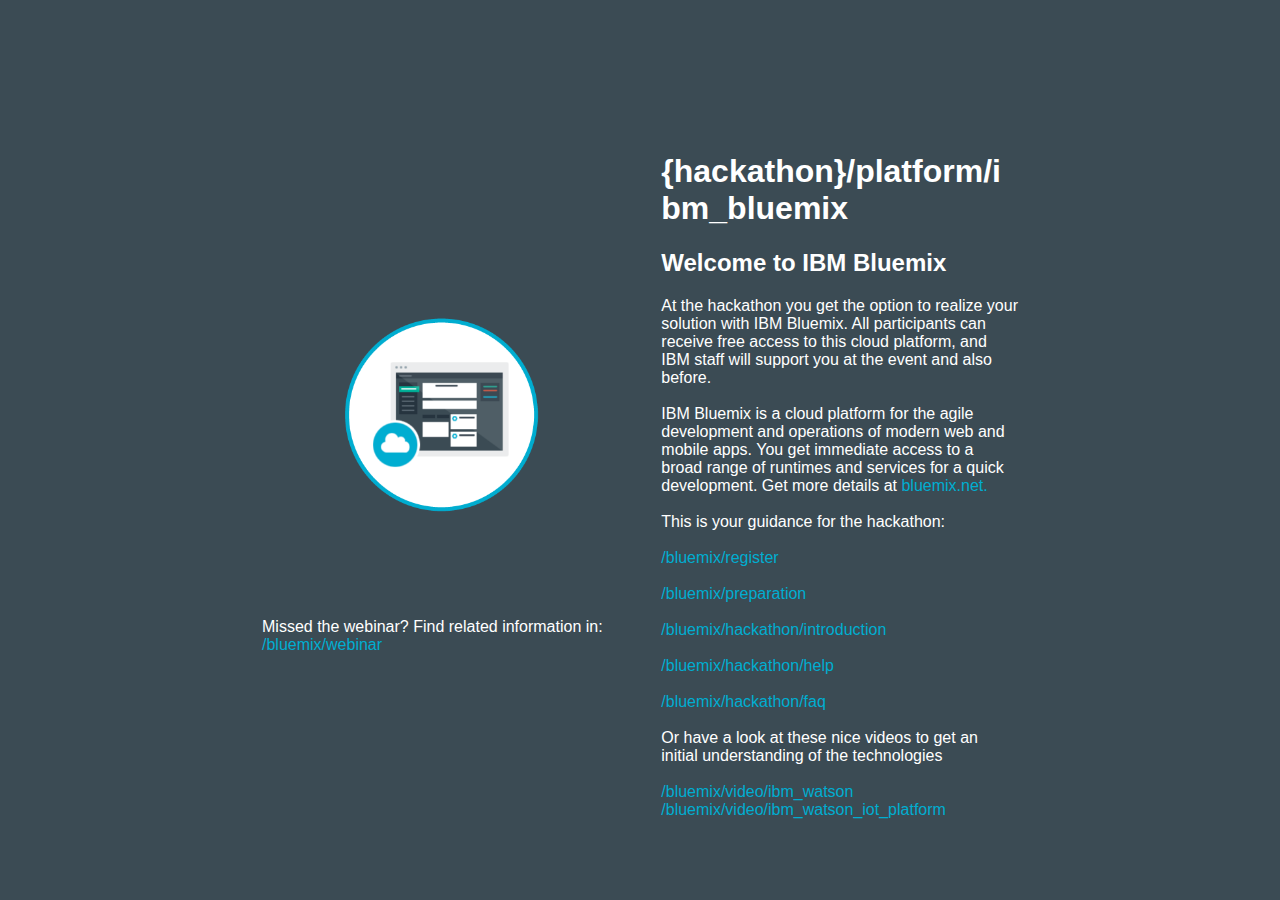
<file: public/index.html>
<!DOCTYPE html>
<html><head>
<meta http-equiv="content-type" content="text/html; charset=UTF-8">
    <title>Hackathon with IBM Bluemix</title>
    <meta charset="utf-8">
    <meta http-equiv="X-UA-Compatible" content="IE=edge">
    <meta name="viewport" content="width=device-width, initial-scale=1">
    <link rel="stylesheet" href="stylesheets/style.css">
    <link type="text/css" rel="stylesheet" href="clock_assets/flipclock.css" />
    <link type="text/css" rel="stylesheet" href="clock_assets/fc.css" />
    <style> table, td, th { border: 0px; } </style>
  </head>

  <body>
    <script type="text/javascript" src="https://ajax.googleapis.com/ajax/libs/jquery/1.11.2/jquery.min.js"></script>
    <script type="text/javascript" src="clock_assets/flipclock.js"></script>
    <script type="text/javascript" src="clock_assets/fc.js"></script>
         
    <table>
      <tbody><tr>
        <td style="width:45%;">
            <img class = "newappIcon" src="images/newapp-icon.png">
            <br> <br><br><br>
            Missed the webinar? Find related information in: 
<!--            A webinar to introduce IBM Bluemix starts in: 
            <div class="clock-builder-output"></div>
            For details go to: 
-->
            <a href="webinar.html" target="_blank"> /bluemix/webinar </a><br><br>
        </td>
        <td>
            <h1 id="message">{hackathon}/platform/ibm_bluemix</h1>
            <h2>Welcome to IBM Bluemix</h2>
            At the hackathon you get the option to realize your solution 
            with IBM Bluemix. All participants can receive free access to this cloud platform, 
            and IBM staff will support you at the event and also before. <br> <br>
            IBM Bluemix is a cloud platform for the agile development and operations
            of modern web and mobile apps. You get immediate access to a broad 
            range of runtimes and services for a quick development. 
            Get more details at <a href="http://bluemix.net/"> bluemix.net.</a> <br><br>

            This is your guidance for the hackathon: <br><br>
            
            <a href="register.html" target="_blank"> /bluemix/register </a><br><br>
            <a href="preparation.html" target="_blank"> /bluemix/preparation </a> <br><br>
            <a href="https://github.com/IBM-Bluemix/hackathon-prep-material/blob/master/README.md" target="_blank"> /bluemix/hackathon/introduction</a><br><br>
<!--            <a href="gadgets.html" target="_blank">/bluemix/hackathon/gadgets<br><br></a> -->
            <a href="help.html" target="_blank">/bluemix/hackathon/help<br><br></a>
            <a href="faq.html" target="_blank">/bluemix/hackathon/faq<br><br></a>
            
            Or have a look at these nice videos to get an initial understanding of the technologies<br><br>
            
            <a href="https://www.youtube.com/watch?v=_Xcmh1LQB9I" target="_blank">/bluemix/video/ibm_watson<br></a>
            <a href="https://www.youtube.com/watch?v=o0kc1Xe6ltQ" target="_blank">/bluemix/video/ibm_watson_iot_platform<br>
          
        </a></td>
      </tr>
    </tbody></table>
  


</body></html>
</file>
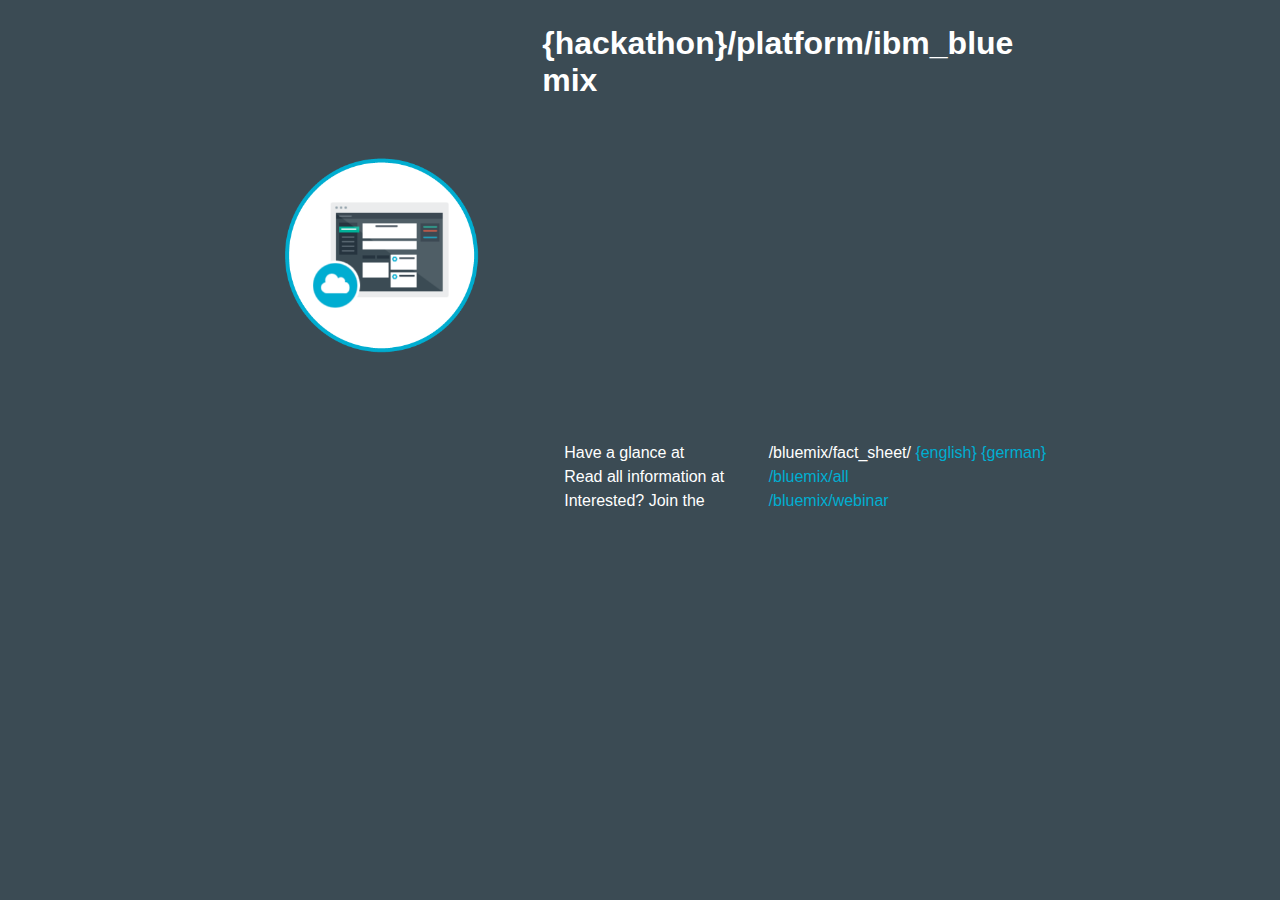
<file: public/bluemix.html>
<!DOCTYPE html>
<html>

  <head>
    <title>Hackathon with IBM Bluemix</title>
    <meta charset="utf-8">
    <meta http-equiv="X-UA-Compatible" content="IE=edge">
    <meta name="viewport" content="width=device-width, initial-scale=1">
	<style type="text/css">
	/* style.css
	 * This file provides css styles.
	 */
	
	body,html {
		background-color: #3b4b54; width : 80%;
		height: 100%;
		margin: 0 auto;
		font-family: "HelveticaNeue-Light", "Helvetica Neue Light", "Helvetica Neue", Helvetica, Arial, "Lucida Grande", sans-serif;
		color: #ffffff;
	}
	
	a {
		text-decoration: none;
		color: #00aed1;
	}
	
	a:hover {
		text-decoration: underline;
	}
	
	.newappIcon {
		padding-top: 10%;
		display: block;
		margin: 0 auto;
		padding-bottom: 2em;
		max-width:200px;
	}
	
	h1 {
		font-weight: bold;
		font-size: 2em;
	}
	
	.leftHalf {
		float: left;
		background-color: #26343f;
		width: 45%;
		height: 100%;
	}
	
	.rightHalf {
		float: right;
		width: 55%;
		background-color: #313f4a;
		height: 100%;
		overflow:auto;
	}
	
	.blue {
		color: #00aed1;
	}
	
	
	table {
		table-layout: fixed;
		width: 800px;
		margin: 0 auto;
		word-wrap: break-word;
		border: 0px solid black;
	}
	
	th {
		border-bottom: 0px solid #000;
	}
	
	th, td {
		text-align: left;
		padding: 2px 20px;
		border: 0px solid black;
	}
	
	.env-var {
		text-align: right;
		border-right: 1px solid #000;
		width: 30%;
	}
	
	pre {
		padding: 0;
		margin: 0;
	}

	</style>
  </head>

  <body>
    <table>
      <tr>
        <td style= "width:30%;">
            <img class = "newappIcon" src="images/newapp-icon.png">
        </td>
        <td>
          <h1 id="message">{hackathon}/platform/ibm_bluemix</h1>
            <iframe width="560" height="315" src="https://www.youtube.com/embed/gq5MvY1nNOM" frameborder="0" allowfullscreen></iframe>
            <table style="width: 530px;">
                <tr>
                    <td style="width:31%;">
                        Have a glance at
                    </td>
                    <td>
                        /bluemix/fact_sheet/ <a href="http://hackathon-intro-hacknext.mybluemix.net/Bluemix%20Fact%20Sheet%20for%20Hackathon_EN.pdf" target="_blank"> {english}</a> 
                        <a href="http://hackathon-intro-hacknext.mybluemix.net/Bluemix%20Fact%20Sheet%20fuer%20Hackathon_DE.pdf" target="_blank"> {german}</a>
                    </td>
                </tr>
                <tr>
                    <td>
                        Read all information at 
                    </td>
                    <td>
                        <a href="http://hackathon-intro-hacknext.mybluemix.net/">/bluemix/all</a> 
                    </td>
                </tr>
                <tr>
                    <td>
                        Interested? Join the
                    </td>
                    <td>
                        <a href="http://hackathon-intro-hacknext.mybluemix.net/webinar.html" target="_blank">/bluemix/webinar<br></a> 
                    </td>
                </tr>
            </table>
        </td>
      </tr>
    </table>
  </body>

</html>
</file>
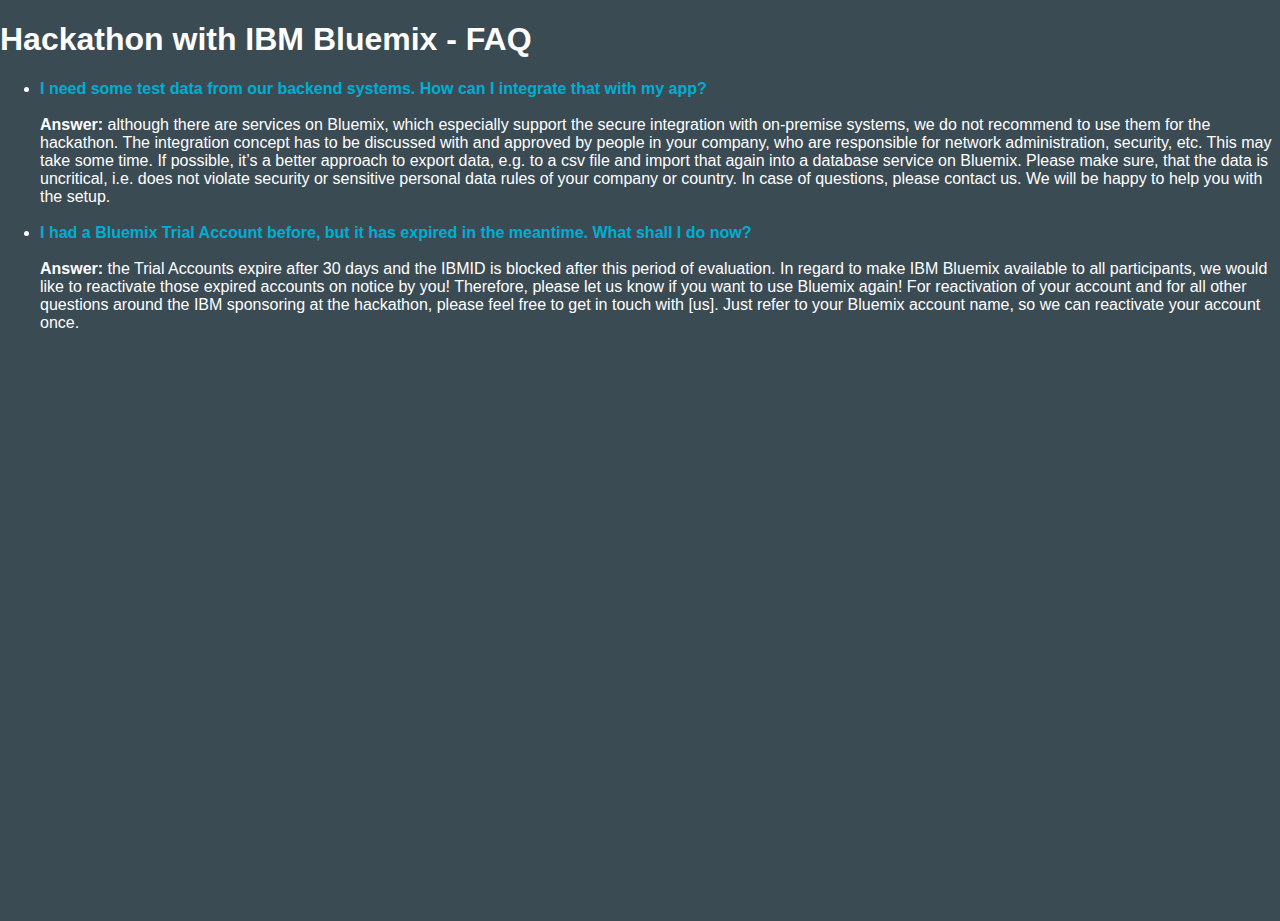
<file: public/faq.html>
<!DOCTYPE html>
<html><head>
<meta http-equiv="content-type" content="text/html; charset=UTF-8">
    <title>Hackathon FAQ</title>
    <meta charset="utf-8">
    <meta http-equiv="X-UA-Compatible" content="IE=edge">
    <meta name="viewport" content="width=device-width, initial-scale=1">
    <link rel="stylesheet" href="stylesheets/style.css">
  </head>

  <body>
  
<h1>Hackathon with IBM Bluemix - FAQ</h1>

<ul>
	<li> <b><a>I need some test data from our backend systems. How can I integrate that with my app?</a><br><br>
	   Answer:</b> although there are services on Bluemix, which especially 
        support the secure integration with on-premise systems, we do not 
        recommend to use them for the hackathon. The integration concept has to 
        be discussed with and approved by people in your company, who are 
        responsible for network administration, security, etc. This may take 
        some time. 
        If possible, it’s a better approach to export data, e.g. to a csv file 
        and import that again into a database service on Bluemix. Please make 
        sure, that the data is uncritical, i.e. does not violate security or 
        sensitive personal data rules of your company or country.
        In case of questions, please contact us. We will be happy to help you 
        with the setup.<br><br>
    </li>
 
	<li>
        <b><a>I had a Bluemix Trial Account before, but it has expired in the meantime. What shall I do now?</a><br><br>
        Answer:</b> the Trial Accounts expire after 30 days and the IBMID is 
        blocked after this period of evaluation. In regard to make IBM Bluemix 
	    available to all participants, we would like to reactivate those 
        expired accounts on notice by you! Therefore, please let us know if you want to use Bluemix again! 
        
        For reactivation of your account and for all other questions around the 
        IBM sponsoring at the hackathon, please feel free to get in 
        touch with [us].
        Just refer to your Bluemix account name, so we can reactivate your account once.<br><br>
    </li>
<!--      
    <li>
        <b><a>After the hackathon has finished, how can I continue to use Bluemix for my regular work?</a><br><br>
        Answer:</b> as described, for the hackathon you can use the Bluemix Trial Account for a period of 30 days at no cost. If you want to continue with Bluemix afterwards, your account can be migrated to a Bluemix company account. 
        Please contact [your account owner] and describe your business reason to him. He is able to invite you to a Bluemix organisation and space existing in the company account. Alternatively, you may also contact [us]. We will help you to establish the contact.  <br><br>
    </li>
  
    <li>
        <b><a>When my account gets migrated to the company account, how can I migrate my existing projects to the company account's organization?</a><br><br>
        Answer:</b> at first, there is no automatic support for migration of a project from the private organization you use with the Trial Account to an organization as part of the company account. But remember, your app consists of code and data. For the code, you only have the runtime construct in your Bluemix project, which are a result of a build process (of any kind). So, we strongly recommend to establish a source code repository feeding a fully automatic build and deployment process, which allows you to (re-)create the executable code (together with its bound service instances) easily by just a click, or maybe completely automatic on any code change (refer to the continuous integration / continuous deployment (CI/CD) practice). You can do this with your preferred local or company toolchain, or decide to establish and configure your toolchain in the cloud alternatively. In the latter case you can use the Bluemix <a href="https://console.ng.bluemix.net/catalog/services/continuous-delivery/" target="_blank">Continuous Delivery</a> and <a href="https://console.ng.bluemix.net/catalog/services/delivery-pipeline/" target="_blank">Delivery Pipeline</a> services to build up your toolchain.<br>
        In summary, a migration of code and service instances from your trial account's organization to the company account's organization is not necessary and can easily be achieved by just recreating it with the new organization as a target. <br><br>
        
        But what about data? <br>
        Yes, in general, you should take care about your data and it might be neccessary to migrate it from the trial account's organization ("old") to the company account's organization ("new"). If we say "data", this may cover the data used by the app to do its work, e.g. located in a database service. In addition, it also covers configuration data, e.g. the devices you connected to the IoT platform service, or a model you created for the Watson Conversion service, etc. 
        At first, think twice! The "trial" account was for trial, i.e. in the context of the hackathon to build a prototype, which typically will use prototype data, not productive data. So the first question to answer is, whether you have to migrate the prototype's data at all. Next, if the answer is positive, what part of the data really needs to be moved to the new organization.<br><br>
        
        In normal cases, prototypes will not come with an extensive amount of data. Regular means can be used to move the data from the service instance in the "old" organization to the one in the "new" organization. For example, you may export the data from the old organbization's database service, e.g. to a CSV file, and then import it to the new organization's database service. Normally, the data migration tasks will be small and carried out quickly.<br><br>
        
        <b>The important message is: if you really need data migration, do it before your Trial Account expires!<br>
        After its expiration (after 30 days) you will not be able to access your "old" organization anymore.</b> <br><br>
        Please don't hesitate to contact us via the <a href="help.html">help channels</a> in case you have questions.
        <br><br>
    </li>
-->
</ul>

  
  


</body></html>
</file>
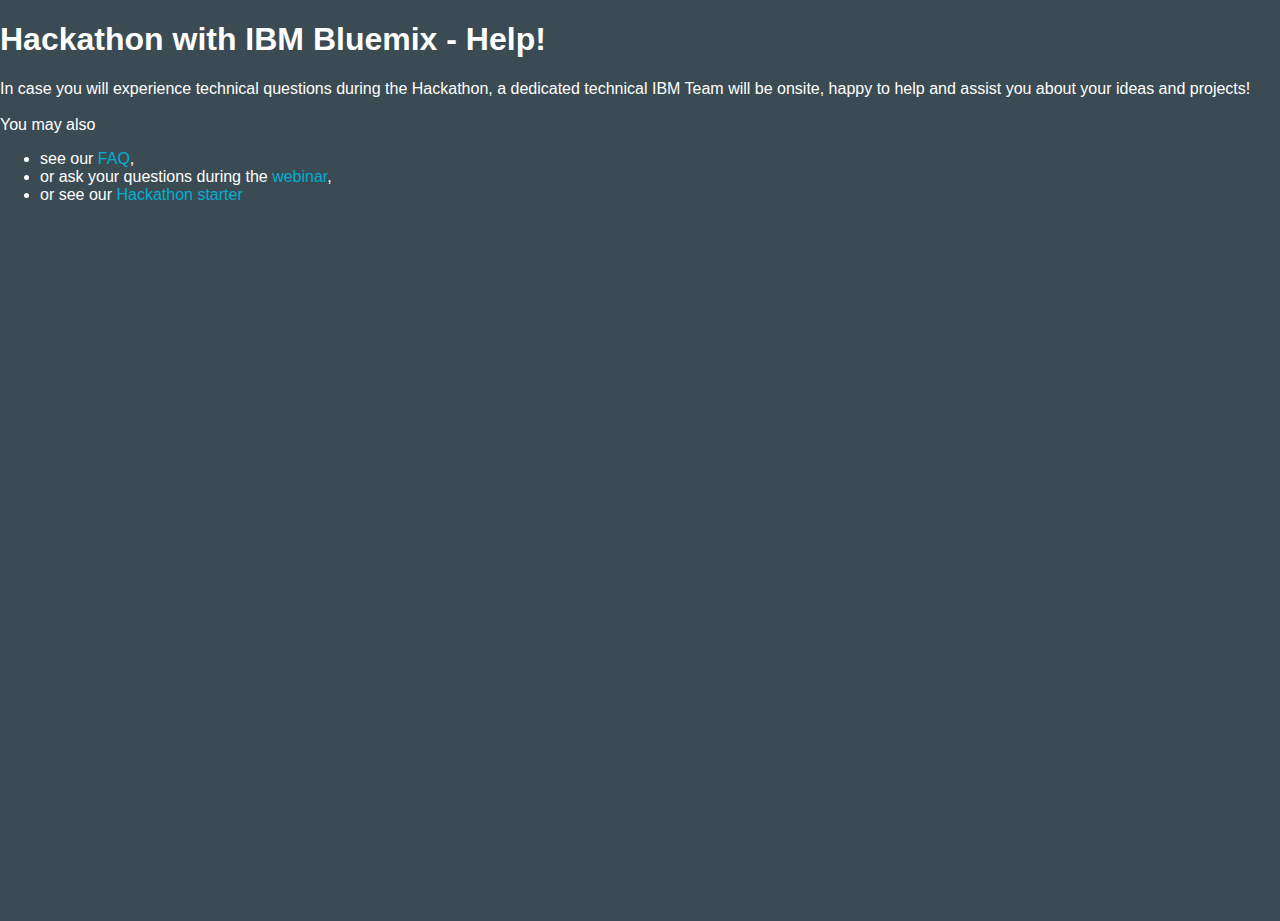
<file: public/help.html>
<!DOCTYPE html>
<html><head>
<meta http-equiv="content-type" content="text/html; charset=UTF-8">
    <title>Hackathon Help</title>
    <meta charset="utf-8">
    <meta http-equiv="X-UA-Compatible" content="IE=edge">
    <meta name="viewport" content="width=device-width, initial-scale=1">
    <link rel="stylesheet" href="stylesheets/style.css">
  </head>

  <body>
  
<h1>Hackathon with IBM Bluemix - Help!</h1>

In case you will experience technical questions during the Hackathon, a 
dedicated technical IBM Team will be onsite, happy to help and assist 
you about your ideas and projects! <br><br>

You may also
<ul>
<li>see our <a href="faq.html">FAQ</a>,</li> 
<li>or ask your questions during the <a href="webinar.html">webinar</a>,</li>
<!--
<li>or direct them to the #_hackNEXT chat channel: 
    <a href="https://justfortest-ae.slack.com/signup" target="_blank">will be announced soon</a>
</li>
-->
<li>or see our <a href="https://github.com/IBM-Bluemix/hackathon-prep-material/blob/master/README.md">Hackathon starter</a></li>
</ul>  
  


</body></html>
</file>
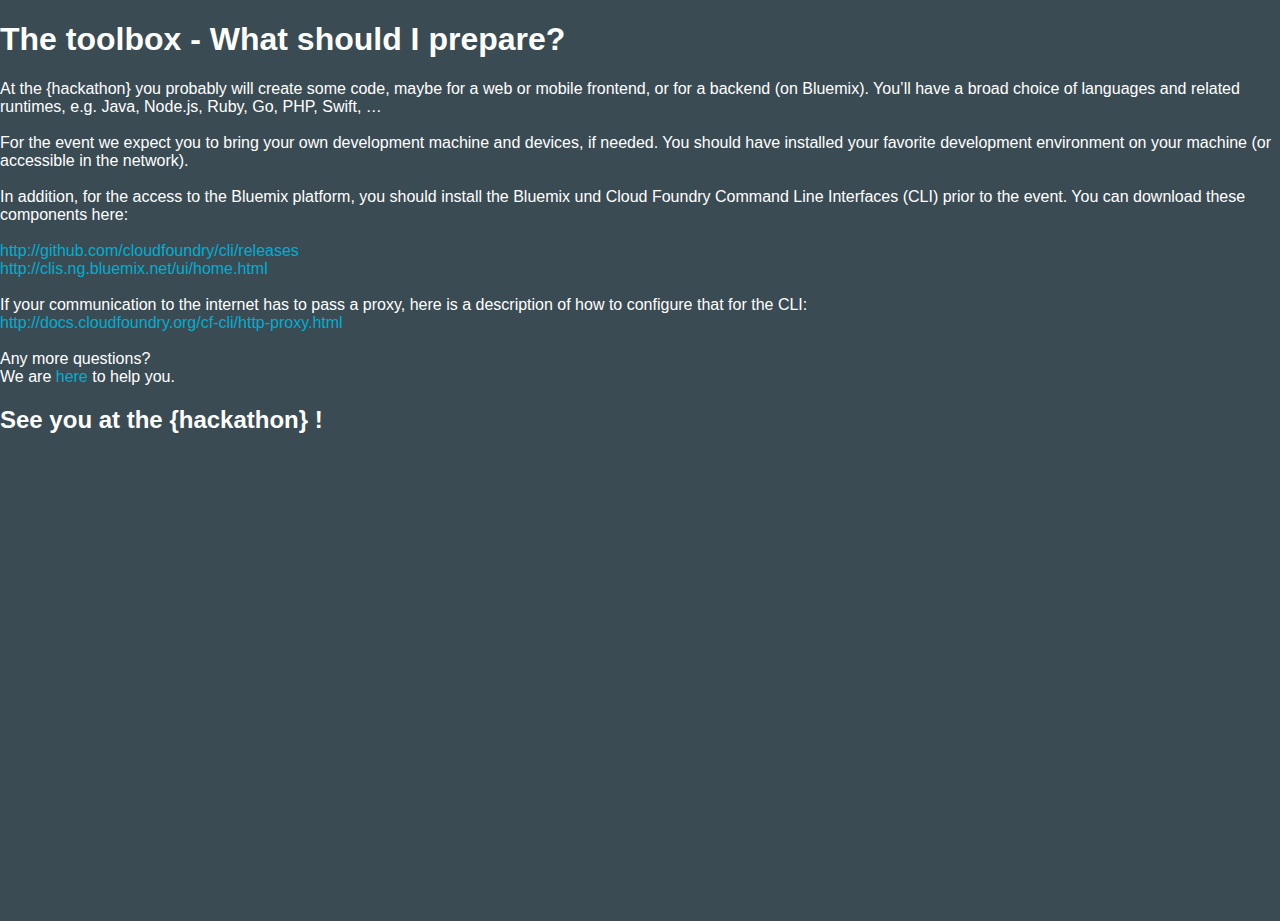
<file: public/preparation.html>
<!DOCTYPE html>
<html><head>
<meta http-equiv="content-type" content="text/html; charset=UTF-8">
    <title>IBM Bluemix preparation</title>
    <meta charset="utf-8">
    <meta http-equiv="X-UA-Compatible" content="IE=edge">
    <meta name="viewport" content="width=device-width, initial-scale=1">
    <link rel="stylesheet" href="stylesheets/style.css">
  </head>

  <body>
  

<h1>The toolbox - What should I prepare?</h1> 
At the {hackathon} you probably will create some code, maybe for a
 web or mobile frontend, or for a backend (on Bluemix). You’ll have a 
broad choice of languages and related runtimes, e.g. Java, Node.js, 
Ruby, Go, PHP, Swift, …<br><br>
For the event we expect you to bring your own development machine and 
devices, if needed. You should have installed your favorite development 
environment on your machine (or accessible in the network).<br><br>
In addition, for the access to the Bluemix platform, you should install 
the Bluemix und Cloud Foundry Command Line Interfaces (CLI) prior to the
 event. You can download these components here:<br><br>
<a href="http://github.com/cloudfoundry/cli/releases">http://github.com/cloudfoundry/cli/releases<br></a>
<a href="http://clis.ng.bluemix.net/ui/home.html">http://clis.ng.bluemix.net/ui/home.html<br></a>

<br>
If your communication to the internet has to pass a proxy, here is a description of how to configure that for the CLI: <br>
<a href="http://docs.cloudfoundry.org/cf-cli/http-proxy.html" target="_blank">http://docs.cloudfoundry.org/cf-cli/http-proxy.html</a>      
      
<br><br>
Any more questions?<br>
We are <a href="help.html">here</a> to help you.

<h2>See you at the {hackathon} !</h2>
  



</body></html>
</file>
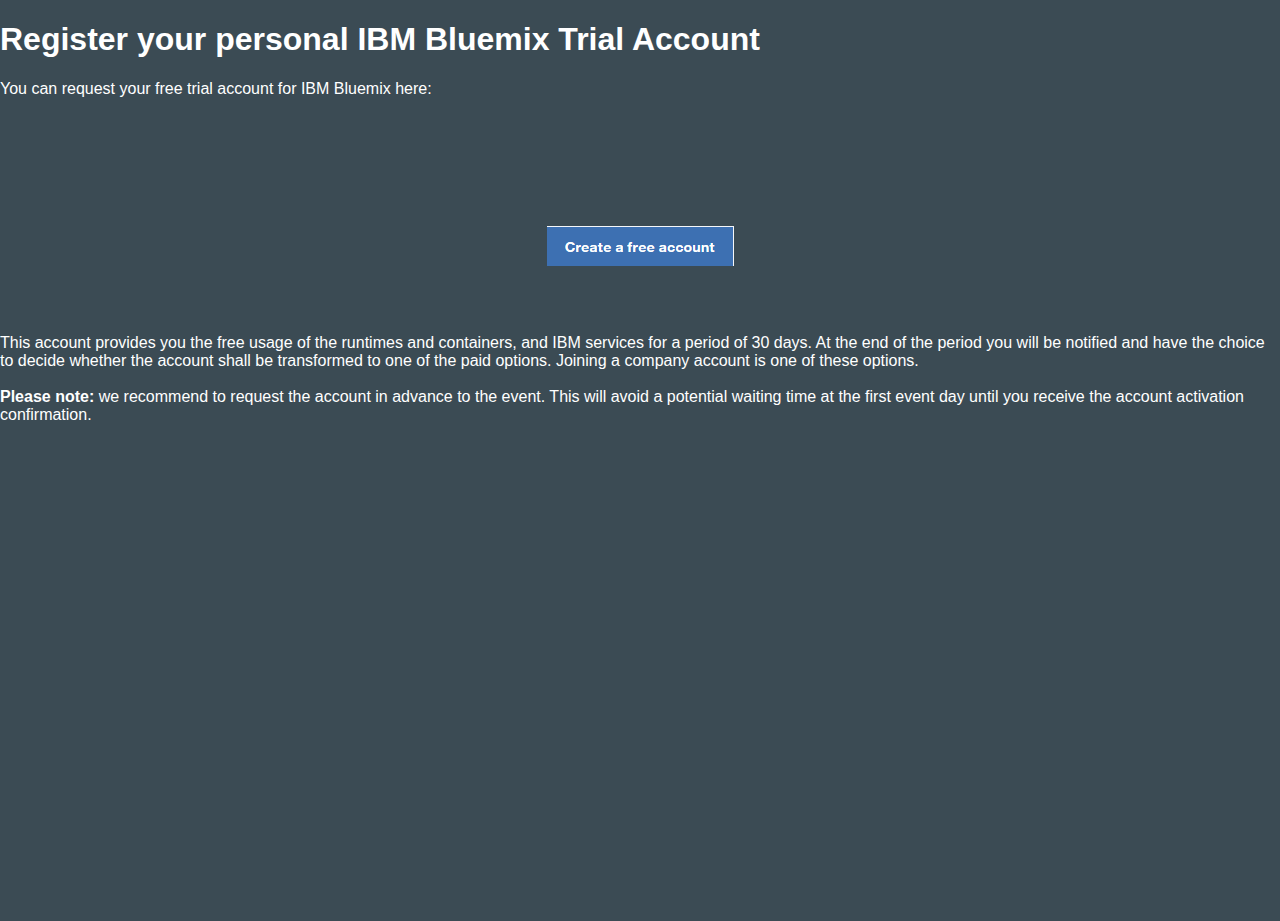
<file: public/register.html>
<!DOCTYPE html>
<html><head>
<meta http-equiv="content-type" content="text/html; charset=UTF-8">
    <title>Welcome to IBM Bluemix</title>
    <meta charset="utf-8">
    <meta http-equiv="X-UA-Compatible" content="IE=edge">
    <meta name="viewport" content="width=device-width, initial-scale=1">
    <link rel="stylesheet" href="stylesheets/style.css">
  </head>

  <body>
  
<h1>Register your personal IBM Bluemix Trial Account</h1>

You can request your free trial account for IBM Bluemix here:
<a href="https://console.ng.bluemix.net/registration/"> <img class="newappIcon" src="images/register.png"> </a><br><br>

This account provides you the free usage of the runtimes and containers,
 and IBM services for a period of 30 days. At the end of the period 
you will be notified and have the choice to decide whether the account 
shall be transformed to one of the paid options. Joining a company 
account is one of these options.<br><br>
<b> Please note:</b> we recommend to request the account in advance to 
the event. This will avoid a potential waiting time at the first event 
day until you receive the account activation confirmation.<br><br>



</body></html>
</file>
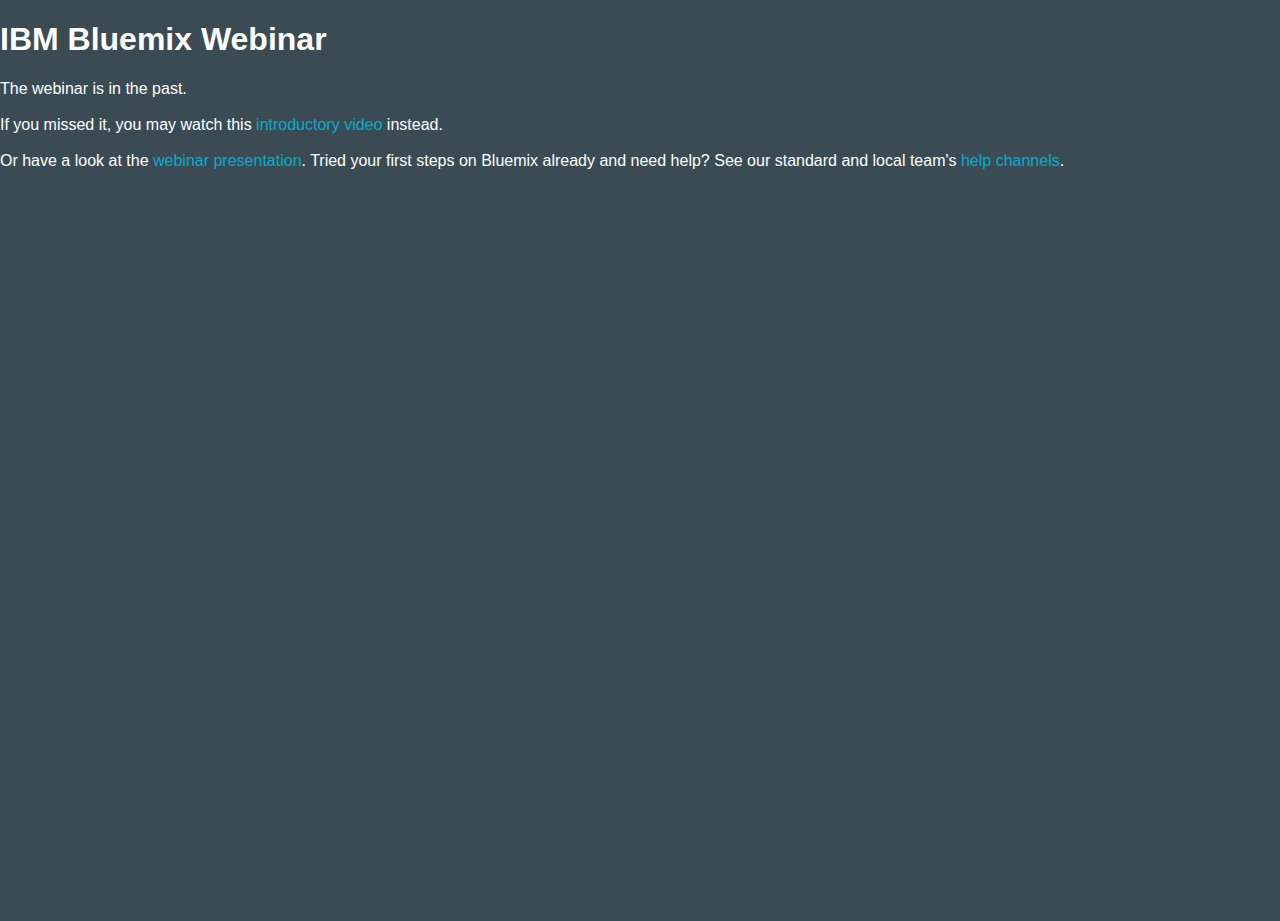
<file: public/webinar.html>
<!DOCTYPE html>
<html><head>
<meta http-equiv="content-type" content="text/html; charset=UTF-8">
    <title>Welcome to IBM Bluemix</title>
    <meta charset="utf-8">
    <meta http-equiv="X-UA-Compatible" content="IE=edge">
    <meta name="viewport" content="width=device-width, initial-scale=1">
    <link rel="stylesheet" href="stylesheets/style.css">
  </head>

  <body>
<!-- before the webinar  
<h1>IBM Bluemix Webinar</h1>
Prior to the event we offer to join a webinar, where we introduce you to
 the platform IBM Bluemix and selected services. This will also give you
 the chance to ask questions. 
The webinar targets an audience of developers, but of course everybody 
is welcome, maybe just to see what’s in those services and let yourself 
be inspired.<br><br>
The Webinar coordinates:<br><br>
    <table>
      <tbody><tr>
        <td style="width:15%;"> When?<br></td>
		<td>Fri March 17, 2017, 16:30 CET<br></td> 
	  </tr>
		<tr><td>Duration?<br></td>
		<td>approx. 1h</td>
	  </tr><tr>
	  	<td>Web-Meeting</td> 
	  	<td><br>Web-Meeting URL: <a href="https://apps.na.collabserv.com/meetings/join?id=1946-1804">https://apps.na.collabserv.com/meetings/join?id=1946-1804</a><br>
		Password: <i>bluehack</i> <br><br>
		(<b>Note:</b> you may join as guest. If you get a pop-up message asking you to install a plugin, you can just cancel it confidently.)
	  	</td>
	  </tr>
	  <tr>
	  	<td>Conference Call</td>
	  	<td>	
            <br>
	  		Dial-in No.: <br>
            GERMANY: <b>+49 69204574983</b>  (Toll) <br>
            Austria: <b>+43 19288303</b>  (Toll) <br>
            United States: <b>+1 646 307 1354</b>  (Toll) <br><br>

			Participant code: <b>64513213#</b><br><br> 
			<b>Note:</b> alternatively, you may use the
				audio channel of the web conference. That way, a browser and speaker
				is sufficient. Your questions can be directed to the online chat.
			</td>
	  </tr>
</tbody></table>
<br>
-->
<!-- after the webinar -->
<h1>IBM Bluemix Webinar</h1>
The webinar is in the past. <br><br>
If you missed it, you may watch this <a href="https://www.youtube.com/watch?v=gq5MvY1nNOM">introductory video</a> instead.<br><br>
      
Or have a look at the <a href="BluemixOverview_EN.pdf">webinar presentation</a>.

Tried your first steps on Bluemix already and need help? See our standard and local team's <a href="../help.html">help channels</a>.
<br>

      
</body></html>
</file>
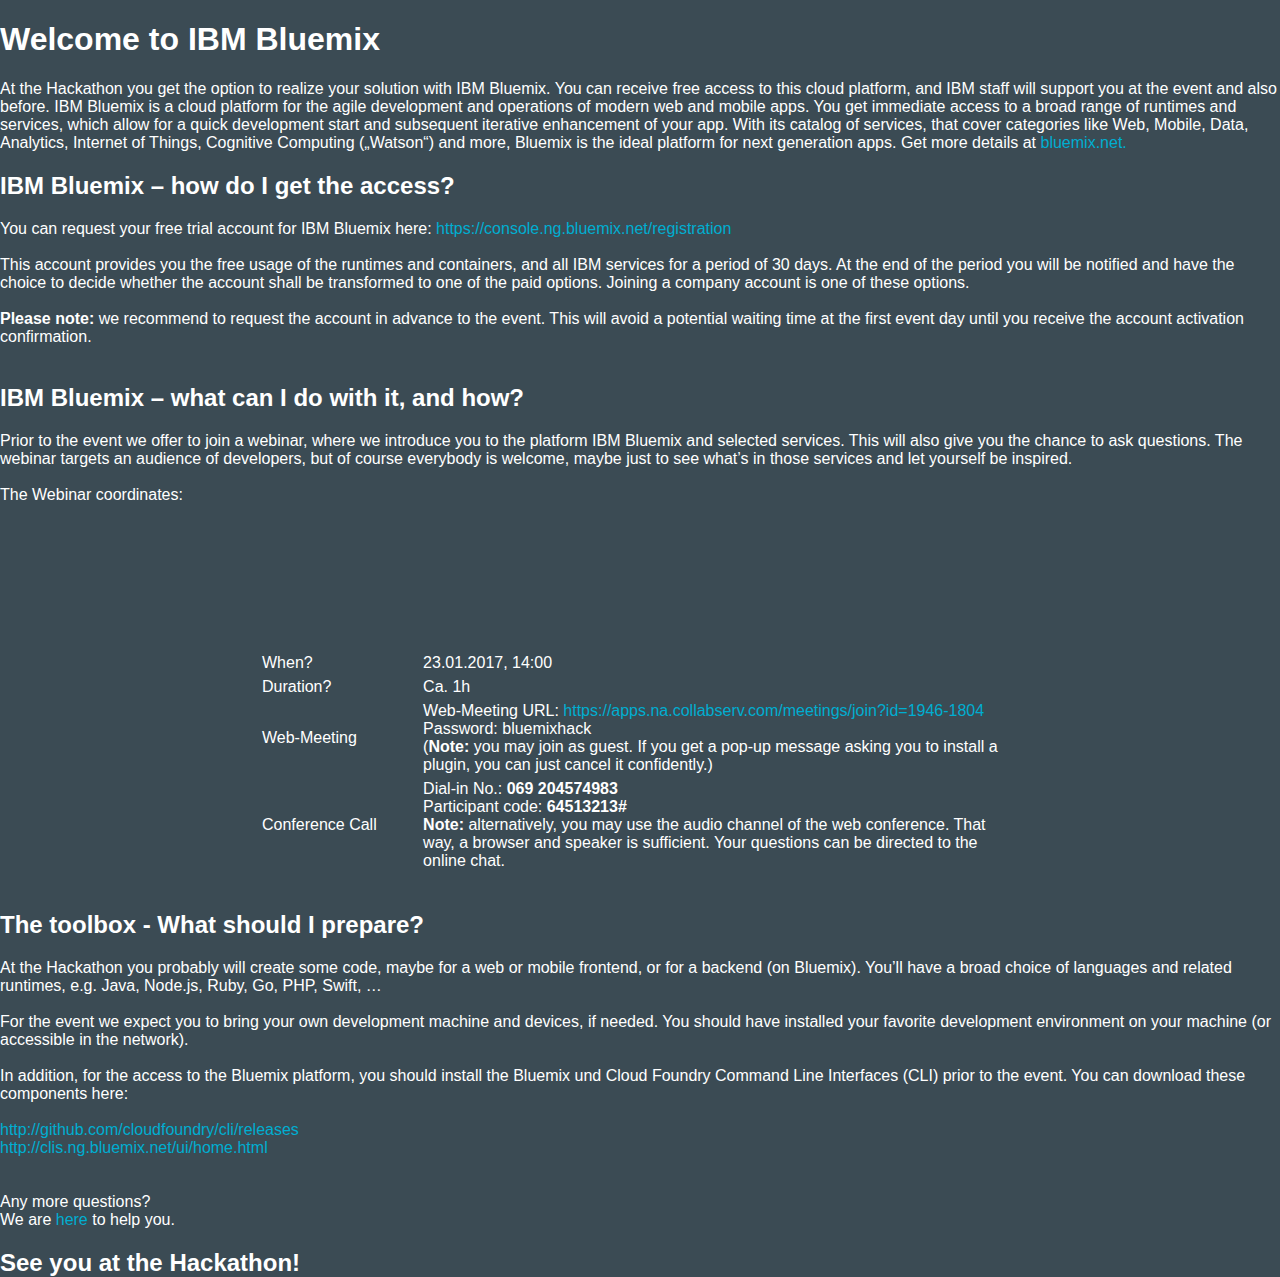
<file: public/welcome.html>
<!DOCTYPE html>
<html><head>
<meta http-equiv="content-type" content="text/html; charset=UTF-8">
    <title>Welcome to IBM Bluemix</title>
    <meta charset="utf-8">
    <meta http-equiv="X-UA-Compatible" content="IE=edge">
    <meta name="viewport" content="width=device-width, initial-scale=1">
    <link rel="stylesheet" href="stylesheets/style.css">
  </head>

  <body>
  
<h1>Welcome to IBM Bluemix</h1>
At the  Hackathon you get the option to realize your solution 
with IBM Bluemix. You can receive free access to this cloud platform, 
and IBM staff will support you at the event and also before. 
IBM Bluemix is a cloud platform for the agile development and operations
 of modern web and mobile apps. You get immediate access to a broad 
range of runtimes and services, which allow for a quick development 
start and subsequent iterative enhancement of your app. With its catalog
 of services, that cover categories like Web, Mobile, Data, Analytics, 
Internet of Things, Cognitive Computing („Watson“) and more, Bluemix is 
the ideal platform for next generation apps.
Get more details at <a href="http://bluemix.net/"> bluemix.net.</a>
<h2> IBM Bluemix – how do I get the access?</h2>
You can request your free trial account for IBM Bluemix here:
<a href="https://console.ng.bluemix.net/registration/"> https://console.ng.bluemix.net/registration</a><br><br>

This account provides you the free usage of the runtimes and containers,
 and all IBM services for a period of 30 days. At the end of the period 
you will be notified and have the choice to decide whether the account 
shall be transformed to one of the paid options. Joining a company 
account is one of these options.<br><br>
<b> Please note:</b> we recommend to request the account in advance to 
the event. This will avoid a potential waiting time at the first event 
day until you receive the account activation confirmation.<br><br>

<h2>IBM Bluemix – what can I do with it, and how?</h2>
Prior to the event we offer to join a webinar, where we introduce you to
 the platform IBM Bluemix and selected services. This will also give you
 the chance to ask questions. 
The webinar targets an audience of developers, but of course everybody 
is welcome, maybe just to see what’s in those services and let yourself 
be inspired.<br><br>
The Webinar coordinates:<br><br>
    <table>
      <tbody><tr>
        <td style="width:15%;"> When?<br></td>
		<td>23.01.2017, 14:00<br></td>
	  </tr>
		<tr><td>Duration?<br></td>
		<td>Ca. 1h</td>
	  </tr><tr>
	  	<td>Web-Meeting</td> 
	  	<td>Web-Meeting URL: <a href="https://apps.na.collabserv.com/meetings/join?id=1946-1804">https://apps.na.collabserv.com/meetings/join?id=1946-1804</a><br>
		Password: bluemixhack<br>
		(<b>Note:</b> you may join as guest. If you get a pop-up message asking you to install a plugin, you can just cancel it confidently.)
	  	</td>
	  </tr>
	  <tr>
	  	<td>Conference Call</td>
	  	<td>	
	  		Dial-in No.: <b>069 204574983</b><br>
			Participant code: <b>64513213#</b><br> 
			<b>Note:</b> alternatively, you may use the
				audio channel of the web conference. That way, a browser and speaker
				is sufficient. Your questions can be directed to the online chat.
			</td>
	  </tr>
</tbody></table>
<br>
<h2>The toolbox - What should I prepare?</h2> 
At the  Hackathon you probably will create some code, maybe for a
 web or mobile frontend, or for a backend (on Bluemix). You’ll have a 
broad choice of languages and related runtimes, e.g. Java, Node.js, 
Ruby, Go, PHP, Swift, …<br><br>
For the event we expect you to bring your own development machine and 
devices, if needed. You should have installed your favorite development 
environment on your machine (or accessible in the network).<br><br>
In addition, for the access to the Bluemix platform, you should install 
the Bluemix und Cloud Foundry Command Line Interfaces (CLI) prior to the
 event. You can download these components here:<br><br>
<a href="http://github.com/cloudfoundry/cli/releases">http://github.com/cloudfoundry/cli/releases<br></a>
<a href="http://clis.ng.bluemix.net/ui/home.html">http://clis.ng.bluemix.net/ui/home.html<br></a>

<br><br>
Any more questions?<br>
We are <a href="https://hackathon-intro.mybluemix.net/help.html">here</a> to help you.

<h2>See you at the  Hackathon!</h2>
  



</body></html>
</file>
<file: public/stylesheets/style.css>
/* style.css
 * This file provides css styles.
 */

body,html {
	background-color: #3b4b54; width : 100%;
	height: 100%;
	margin: 0 auto;
	font-family: "HelveticaNeue-Light", "Helvetica Neue Light", "Helvetica Neue", Helvetica, Arial, "Lucida Grande", sans-serif;
	color: #ffffff;
}

a {
	text-decoration: none;
	color: #00aed1;
}

a:hover {
	text-decoration: underline;
}

.newappIcon {
	padding-top: 10%;
	display: block;
	margin: 0 auto;
	padding-bottom: 2em;
	max-width:200px;
}

h1 {
	font-weight: bold;
	font-size: 2em;
}

.leftHalf {
	float: left;
	background-color: #26343f;
	width: 45%;
	height: 100%;
}

.rightHalf {
	float: right;
	width: 55%;
	background-color: #313f4a;
	height: 100%;
	overflow:auto;
}

.blue {
	color: #00aed1;
}


table {
	table-layout: fixed;
	width: 800px;
	margin: 0 auto;
	word-wrap: break-word;
	padding-top:10%;
}

th {
	border-bottom: 1px solid #000;
}

th, td {
	text-align: left;
	padding: 2px 20px;
}

.env-var {
	text-align: right;
	border-right: 1px solid #000;
	width: 30%;
}

pre {
	padding: 0;
	margin: 0;
}
</file>
<file: public/clock_assets/fc.css>
body .flip-clock-wrapper ul li a div div.inn,
body .flip-clock-label ul li a div div.inn { color: #00aed1; background-color: #666666; }
body .flip-clock-small-wrapper  ul li a div div.inn { color: #00aed1; background-color: #666666; } // orig: 333333
body .flip-clock-dot, body .flip-clock-small-wrapper .flip-clock-dot { background: #FFFFFF; } // orig: 323434
body .flip-clock-wrapper .flip-clock-meridium a, body .flip-clock-small-wrapper .flip-clock-meridium a { color: #FFFFFF; }
</file>
<file: public/clock_assets/flipclock.css>
/* Get the bourbon mixin from http://bourbon.io */
/* Reset */
.flip-clock-wrapper * {
    -webkit-box-sizing: border-box;
    -moz-box-sizing: border-box;
    -ms-box-sizing: border-box;
    -o-box-sizing: border-box;
    box-sizing: border-box;
    -webkit-backface-visibility: hidden;
    -moz-backface-visibility: hidden;
    -ms-backface-visibility: hidden;
    -o-backface-visibility: hidden;
    backface-visibility: hidden;
}

.flip-clock-wrapper a {
  cursor: pointer;
  text-decoration: none !important;
  border-bottom: none !important;
  color: #ccc; }

.flip-clock-wrapper a:hover {
  color: #fff; }

.flip-clock-wrapper ul {
  list-style: none; }

.flip-clock-wrapper.clearfix:before,
.flip-clock-wrapper.clearfix:after {
  content: " ";
  display: table; }

.flip-clock-wrapper.clearfix:after {
  clear: both; }

.flip-clock-wrapper.clearfix {
  *zoom: 1; }

/* Main */
.flip-clock-wrapper {
  font: normal 11px "Helvetica Neue", Helvetica, sans-serif;
  -webkit-user-select: none; }

.flip-clock-wrapper .flip-clock-meridium {
  background: none !important;
  box-shadow: 0 0 0 !important;
  font-size: 36px !important; }

.flip-clock-wrapper .flip-clock-meridium a { color: #313333; }

.flip-clock-wrapper {
  text-align: center;
  position: relative;
  width: 100%;
  margin: 1em;
}

.flip-clock-wrapper:before,
.flip-clock-wrapper:after {
    content: " "; /* 1 */
    display: table; /* 2 */
}
.flip-clock-wrapper:after {
    clear: both;
}

/* Skeleton */
.flip-clock-wrapper ul {
  position: relative;
  float: left;
  margin: 5px;
  width: 60px;
  height: 90px;
  font-size: 80px;
  font-weight: bold;
  line-height: 87px;
  border-radius: 6px;
  background: #000;
}

.flip-clock-wrapper ul li {
  z-index: 1;
  position: absolute;
  left: 0;
  top: 0;
  width: 100%;
  height: 100%;
  text-decoration: none !important;
  margin-left: 0;
}

.flip-clock-wrapper ul li:first-child {
  z-index: 2; }

.flip-clock-wrapper ul li a {
  display: block;
  height: 100%;
  -webkit-perspective: 200px;
  -moz-perspective: 200px;
  perspective: 200px;
  margin: 0 !important;
  overflow: visible !important;
  cursor: default !important; }

.flip-clock-wrapper ul li a div {
  z-index: 1;
  position: absolute;
  left: 0;
  width: 100%;
  height: 50%;
  font-size: 80px;
  overflow: hidden; }

.flip-clock-wrapper ul li a div .shadow {
  position: absolute;
  width: 100%;
  height: 100%;
  z-index: 2; }

.flip-clock-wrapper ul li a div.up {
  -webkit-transform-origin: 50% 100%;
  -moz-transform-origin: 50% 100%;
  -ms-transform-origin: 50% 100%;
  -o-transform-origin: 50% 100%;
  transform-origin: 50% 100%;
  top: 0; }

.flip-clock-wrapper ul li a div.up:after {
  content: "";
  position: absolute;
  top: 44px;
  left: 0;
  z-index: 5;
  width: 100%;
  height: 3px;
  background-color: #000;
  background-color: rgba(0, 0, 0, 0.4); }

.flip-clock-wrapper ul li a div.down {
  -webkit-transform-origin: 50% 0;
  -moz-transform-origin: 50% 0;
  -ms-transform-origin: 50% 0;
  -o-transform-origin: 50% 0;
  transform-origin: 50% 0;
  bottom: 0; }

.flip-clock-wrapper ul li a div div.inn {
  position: absolute;
  left: 0;
  z-index: 1;
  width: 100%;
  height: 200%;
  color: #ccc;
  text-shadow: 0 1px 2px #000;
  text-align: center;
  background-color: #333;
  border-radius: 6px;
  font-size: 70px; }

.flip-clock-wrapper ul li a div.up div.inn {
  top: 0; }

.flip-clock-wrapper ul li a div.down div.inn {
  bottom: 0; }

/* PLAY */
.flip-clock-wrapper ul.play li.flip-clock-before {
  z-index: 3; }

.flip-clock-wrapper .flip {   box-shadow: 0 2px 5px rgba(0, 0, 0, 0.7); }

.flip-clock-wrapper ul.play li.flip-clock-active {
  -webkit-animation: asd 0.5s 0.5s linear both;
  -moz-animation: asd 0.5s 0.5s linear both;
  animation: asd 0.5s 0.5s linear both;
  z-index: 5; }

.flip-clock-divider {
  float: left;
  display: inline-block;
  position: relative;
  width: 20px;
  height: 100px; }

.flip-clock-divider:first-child {
  width: 0; }

.flip-clock-dot {
  display: block;
  background: #323434;
  width: 10px;
  height: 10px;
  position: absolute;
  border-radius: 50%;
  box-shadow: 0 0 5px rgba(0, 0, 0, 0.5);
  left: 5px; }

.flip-clock-divider .flip-clock-label {
  position: absolute;
  top: -1.5em;
  right: -86px;
  color: black;
  text-shadow: none; }

.flip-clock-divider.minutes .flip-clock-label {
  right: -88px; }

.flip-clock-divider.seconds .flip-clock-label {
  right: -91px; }

.flip-clock-dot.top {
  top: 30px; }

.flip-clock-dot.bottom {
  bottom: 30px; }

@-webkit-keyframes asd {
  0% {
    z-index: 2; }

  20% {
    z-index: 4; }

  100% {
    z-index: 4; } }

@-moz-keyframes asd {
  0% {
    z-index: 2; }

  20% {
    z-index: 4; }

  100% {
    z-index: 4; } }

@-o-keyframes asd {
  0% {
    z-index: 2; }

  20% {
    z-index: 4; }

  100% {
    z-index: 4; } }

@keyframes asd {
  0% {
    z-index: 2; }

  20% {
    z-index: 4; }

  100% {
    z-index: 4; } }

.flip-clock-wrapper ul.play li.flip-clock-active .down {
  z-index: 2;
  -webkit-animation: turn 0.5s 0.5s linear both;
  -moz-animation: turn 0.5s 0.5s linear both;
  animation: turn 0.5s 0.5s linear both; }

@-webkit-keyframes turn {
  0% {
    -webkit-transform: rotateX(90deg); }

  100% {
    -webkit-transform: rotateX(0deg); } }

@-moz-keyframes turn {
  0% {
    -moz-transform: rotateX(90deg); }

  100% {
    -moz-transform: rotateX(0deg); } }

@-o-keyframes turn {
  0% {
    -o-transform: rotateX(90deg); }

  100% {
    -o-transform: rotateX(0deg); } }

@keyframes turn {
  0% {
    transform: rotateX(90deg); }

  100% {
    transform: rotateX(0deg); } }

.flip-clock-wrapper ul.play li.flip-clock-before .up {
  z-index: 2;
  -webkit-animation: turn2 0.5s linear both;
  -moz-animation: turn2 0.5s linear both;
  animation: turn2 0.5s linear both; }

@-webkit-keyframes turn2 {
  0% {
    -webkit-transform: rotateX(0deg); }

  100% {
    -webkit-transform: rotateX(-90deg); } }

@-moz-keyframes turn2 {
  0% {
    -moz-transform: rotateX(0deg); }

  100% {
    -moz-transform: rotateX(-90deg); } }

@-o-keyframes turn2 {
  0% {
    -o-transform: rotateX(0deg); }

  100% {
    -o-transform: rotateX(-90deg); } }

@keyframes turn2 {
  0% {
    transform: rotateX(0deg); }

  100% {
    transform: rotateX(-90deg); } }

.flip-clock-wrapper ul li.flip-clock-active {
  z-index: 3; }

/* SHADOW */
.flip-clock-wrapper ul.play li.flip-clock-before .up .shadow {
  background: -moz-linear-gradient(top, rgba(0, 0, 0, 0.1) 0%, black 100%);
  background: -webkit-gradient(linear, left top, left bottom, color-stop(0%, rgba(0, 0, 0, 0.1)), color-stop(100%, black));
  background: linear, top, rgba(0, 0, 0, 0.1) 0%, black 100%;
  background: -o-linear-gradient(top, rgba(0, 0, 0, 0.1) 0%, black 100%);
  background: -ms-linear-gradient(top, rgba(0, 0, 0, 0.1) 0%, black 100%);
  background: linear, to bottom, rgba(0, 0, 0, 0.1) 0%, black 100%;
  -webkit-animation: show 0.5s linear both;
  -moz-animation: show 0.5s linear both;
  animation: show 0.5s linear both; }

.flip-clock-wrapper ul.play li.flip-clock-active .up .shadow {
  background: -moz-linear-gradient(top, rgba(0, 0, 0, 0.1) 0%, black 100%);
  background: -webkit-gradient(linear, left top, left bottom, color-stop(0%, rgba(0, 0, 0, 0.1)), color-stop(100%, black));
  background: linear, top, rgba(0, 0, 0, 0.1) 0%, black 100%;
  background: -o-linear-gradient(top, rgba(0, 0, 0, 0.1) 0%, black 100%);
  background: -ms-linear-gradient(top, rgba(0, 0, 0, 0.1) 0%, black 100%);
  background: linear, to bottom, rgba(0, 0, 0, 0.1) 0%, black 100%;
  -webkit-animation: hide 0.5s 0.3s linear both;
  -moz-animation: hide 0.5s 0.3s linear both;
  animation: hide 0.5s 0.3s linear both; }

/*DOWN*/
.flip-clock-wrapper ul.play li.flip-clock-before .down .shadow {
  background: -moz-linear-gradient(top, black 0%, rgba(0, 0, 0, 0.1) 100%);
  background: -webkit-gradient(linear, left top, left bottom, color-stop(0%, black), color-stop(100%, rgba(0, 0, 0, 0.1)));
  background: linear, top, black 0%, rgba(0, 0, 0, 0.1) 100%;
  background: -o-linear-gradient(top, black 0%, rgba(0, 0, 0, 0.1) 100%);
  background: -ms-linear-gradient(top, black 0%, rgba(0, 0, 0, 0.1) 100%);
  background: linear, to bottom, black 0%, rgba(0, 0, 0, 0.1) 100%;
  -webkit-animation: show 0.5s linear both;
  -moz-animation: show 0.5s linear both;
  animation: show 0.5s linear both; }

.flip-clock-wrapper ul.play li.flip-clock-active .down .shadow {
  background: -moz-linear-gradient(top, black 0%, rgba(0, 0, 0, 0.1) 100%);
  background: -webkit-gradient(linear, left top, left bottom, color-stop(0%, black), color-stop(100%, rgba(0, 0, 0, 0.1)));
  background: linear, top, black 0%, rgba(0, 0, 0, 0.1) 100%;
  background: -o-linear-gradient(top, black 0%, rgba(0, 0, 0, 0.1) 100%);
  background: -ms-linear-gradient(top, black 0%, rgba(0, 0, 0, 0.1) 100%);
  background: linear, to bottom, black 0%, rgba(0, 0, 0, 0.1) 100%;
  -webkit-animation: hide 0.5s 0.3s linear both;
  -moz-animation: hide 0.5s 0.3s linear both;
  animation: hide 0.5s 0.2s linear both; }

@-webkit-keyframes show {
  0% {
    opacity: 0; }

  100% {
    opacity: 1; } }

@-moz-keyframes show {
  0% {
    opacity: 0; }

  100% {
    opacity: 1; } }

@-o-keyframes show {
  0% {
    opacity: 0; }

  100% {
    opacity: 1; } }

@keyframes show {
  0% {
    opacity: 0; }

  100% {
    opacity: 1; } }

@-webkit-keyframes hide {
  0% {
    opacity: 1; }

  100% {
    opacity: 0; } }

@-moz-keyframes hide {
  0% {
    opacity: 1; }

  100% {
    opacity: 0; } }

@-o-keyframes hide {
  0% {
    opacity: 1; }

  100% {
    opacity: 0; } }

@keyframes hide {
  0% {
    opacity: 1; }

  100% {
    opacity: 0; } }
	
/* --- SMALL CLOCK CSS --- */

/* Reset */
.flip-clock-small-wrapper * {
    -webkit-box-sizing: border-box;
    -moz-box-sizing: border-box;
    -ms-box-sizing: border-box;
    -o-box-sizing: border-box;
    box-sizing: border-box;
    -webkit-backface-visibility: hidden;
    -moz-backface-visibility: hidden;
    -ms-backface-visibility: hidden;
    -o-backface-visibility: hidden;
    backface-visibility: hidden;
}

.flip-clock-small-wrapper a {
  cursor: pointer;
  text-decoration: none !important;
  border-bottom: none !important;
  color: #ccc; }

.flip-clock-small-wrapper a:hover {
  color: #fff; }

.flip-clock-small-wrapper ul {
  list-style: none; }

.flip-clock-small-wrapper.clearfix:before,
.flip-clock-small-wrapper.clearfix:after {
  content: " ";
  display: table; }

.flip-clock-small-wrapper.clearfix:after {
  clear: both; }

.flip-clock-small-wrapper.clearfix {
  *zoom: 1; }

/* Main */
.flip-clock-small-wrapper {
  font: normal 11px "Helvetica Neue", Helvetica, sans-serif;
  -webkit-user-select: none; }

.flip-clock-small-wrapper .flip-clock-meridium {
  background: none !important;
  box-shadow: 0 0 0 !important;
  font-size: 18px !important; }

.flip-clock-small-wrapper .flip-clock-meridium a { color: #313333; }

.flip-clock-small-wrapper {
  text-align: center;
  position: relative;
  width: 100%;
  margin: 1em;
}

.flip-clock-small-wrapper:before,
.flip-clock-small-wrapper:after {
    content: " "; /* 1 */
    display: table; /* 2 */
}
.flip-clock-small-wrapper:after {
    clear: both;
}

/* Skeleton */
.flip-clock-small-wrapper ul {
  position: relative;
  float: left;
  margin: 2px;
  width: 30px;
  padding: 0;
  height: 38px;
  font-size: 80px;
  font-weight: bold;
  line-height: 37px;
  border-radius: 6px;
  background: #000;
}

.flip-clock-small-wrapper ul li {
  z-index: 1;
  position: absolute;
  left: 0;
  top: 0;
  width: 100%;
  height: 100%;
  text-decoration: none !important;
  margin-left: 0;
}

.flip-clock-small-wrapper ul li:first-child {
  z-index: 2; }

.flip-clock-small-wrapper ul li a {
  display: block;
  height: 100%;
  -webkit-perspective: 200px;
  -moz-perspective: 200px;
  perspective: 200px;
  margin: 0 !important;
  overflow: visible !important;
  cursor: default !important; }

.flip-clock-small-wrapper ul li a div {
  z-index: 1;
  position: absolute;
  left: 0;
  width: 100%;
  height: 50%;
  font-size: 80px;
  overflow: hidden; }

.flip-clock-small-wrapper ul li a div .shadow {
  position: absolute;
  width: 100%;
  height: 100%;
  z-index: 2; }

.flip-clock-small-wrapper ul li a div.up {
  -webkit-transform-origin: 50% 100%;
  -moz-transform-origin: 50% 100%;
  -ms-transform-origin: 50% 100%;
  -o-transform-origin: 50% 100%;
  transform-origin: 50% 100%;
  top: 0; }

.flip-clock-small-wrapper ul li a div.up:after {
  content: "";
  position: absolute;
  top: 44px;
  left: 0;
  z-index: 5;
  width: 100%;
  height: 3px;
  background-color: #000;
  background-color: rgba(0, 0, 0, 0.4); }

.flip-clock-small-wrapper ul li a div.down {
  -webkit-transform-origin: 50% 0;
  -moz-transform-origin: 50% 0;
  -ms-transform-origin: 50% 0;
  -o-transform-origin: 50% 0;
  transform-origin: 50% 0;
  bottom: 0; }

.flip-clock-small-wrapper ul li a div div.inn {
  position: absolute;
  left: 0;
  z-index: 1;
  width: 100%;
  height: 200%;
  color: #ccc;
  text-shadow: 0 1px 2px #000;
  text-align: center;
  background-color: #333;
  border-radius: 6px;
  font-size: 20px; }

.flip-clock-small-wrapper ul li a div.up div.inn {
  top: 0; }

.flip-clock-small-wrapper ul li a div.down div.inn {
  bottom: 0; }

/* PLAY */
.flip-clock-small-wrapper ul.play li.flip-clock-before {
  z-index: 3; }

.flip-clock-small-wrapper .flip {   box-shadow: 0 2px 5px rgba(0, 0, 0, 0.7); }

.flip-clock-small-wrapper ul.play li.flip-clock-active {
  -webkit-animation: asd 0.5s 0.5s linear both;
  -moz-animation: asd 0.5s 0.5s linear both;
  animation: asd 0.5s 0.5s linear both;
  z-index: 5; }

.flip-clock-small-wrapper .flip-clock-divider {
  float: left;
  display: inline-block;
  position: relative;
  width: 15px;
  height: 40px; }

.flip-clock-small-wrapper .flip-clock-divider:first-child {
  width: 0; }

.flip-clock-small-wrapper .flip-clock-dot {
  display: block;
  background: #323434;
  width: 5px;
  height: 5px;
  position: absolute;
  border-radius: 50%;
  box-shadow: 0 0 5px rgba(0, 0, 0, 0.5);
  left: 5px; }

.flip-clock-small-wrapper .flip-clock-divider .flip-clock-label {
  position: absolute;
  top: -1.1em;
  right: -48px;
  color: white;
  text-shadow: none; }

.flip-clock-small-wrapper .flip-clock-divider.minutes .flip-clock-label {
  right: -54px; }

.flip-clock-small-wrapper .flip-clock-divider.seconds .flip-clock-label {
  right: -56px; }

.flip-clock-small-wrapper .flip-clock-dot.top {
  top: 10px; }

.flip-clock-small-wrapper .flip-clock-dot.bottom {
  bottom: 6px; }

.flip-clock-small-wrapper ul.play li.flip-clock-active .down {
  z-index: 2;
  -webkit-animation: turn 0.5s 0.5s linear both;
  -moz-animation: turn 0.5s 0.5s linear both;
  animation: turn 0.5s 0.5s linear both; }

.flip-clock-small-wrapper ul.play li.flip-clock-before .up {
  z-index: 2;
  -webkit-animation: turn2 0.5s linear both;
  -moz-animation: turn2 0.5s linear both;
  animation: turn2 0.5s linear both; }

.flip-clock-small-wrapper ul li.flip-clock-active {
  z-index: 3; }

/* SHADOW */
.flip-clock-small-wrapper ul.play li.flip-clock-before .up .shadow {
  background: -moz-linear-gradient(top, rgba(0, 0, 0, 0.1) 0%, black 100%);
  background: -webkit-gradient(linear, left top, left bottom, color-stop(0%, rgba(0, 0, 0, 0.1)), color-stop(100%, black));
  background: linear, top, rgba(0, 0, 0, 0.1) 0%, black 100%;
  background: -o-linear-gradient(top, rgba(0, 0, 0, 0.1) 0%, black 100%);
  background: -ms-linear-gradient(top, rgba(0, 0, 0, 0.1) 0%, black 100%);
  background: linear, to bottom, rgba(0, 0, 0, 0.1) 0%, black 100%;
  -webkit-animation: show 0.5s linear both;
  -moz-animation: show 0.5s linear both;
  animation: show 0.5s linear both; }

.flip-clock-small-wrapper ul.play li.flip-clock-active .up .shadow {
  background: -moz-linear-gradient(top, rgba(0, 0, 0, 0.1) 0%, black 100%);
  background: -webkit-gradient(linear, left top, left bottom, color-stop(0%, rgba(0, 0, 0, 0.1)), color-stop(100%, black));
  background: linear, top, rgba(0, 0, 0, 0.1) 0%, black 100%;
  background: -o-linear-gradient(top, rgba(0, 0, 0, 0.1) 0%, black 100%);
  background: -ms-linear-gradient(top, rgba(0, 0, 0, 0.1) 0%, black 100%);
  background: linear, to bottom, rgba(0, 0, 0, 0.1) 0%, black 100%;
  -webkit-animation: hide 0.5s 0.3s linear both;
  -moz-animation: hide 0.5s 0.3s linear both;
  animation: hide 0.5s 0.3s linear both; }

/*DOWN*/
.flip-clock-small-wrapper ul.play li.flip-clock-before .down .shadow {
  background: -moz-linear-gradient(top, black 0%, rgba(0, 0, 0, 0.1) 100%);
  background: -webkit-gradient(linear, left top, left bottom, color-stop(0%, black), color-stop(100%, rgba(0, 0, 0, 0.1)));
  background: linear, top, black 0%, rgba(0, 0, 0, 0.1) 100%;
  background: -o-linear-gradient(top, black 0%, rgba(0, 0, 0, 0.1) 100%);
  background: -ms-linear-gradient(top, black 0%, rgba(0, 0, 0, 0.1) 100%);
  background: linear, to bottom, black 0%, rgba(0, 0, 0, 0.1) 100%;
  -webkit-animation: show 0.5s linear both;
  -moz-animation: show 0.5s linear both;
  animation: show 0.5s linear both; }

.flip-clock-small-wrapper ul.play li.flip-clock-active .down .shadow {
  background: -moz-linear-gradient(top, black 0%, rgba(0, 0, 0, 0.1) 100%);
  background: -webkit-gradient(linear, left top, left bottom, color-stop(0%, black), color-stop(100%, rgba(0, 0, 0, 0.1)));
  background: linear, top, black 0%, rgba(0, 0, 0, 0.1) 100%;
  background: -o-linear-gradient(top, black 0%, rgba(0, 0, 0, 0.1) 100%);
  background: -ms-linear-gradient(top, black 0%, rgba(0, 0, 0, 0.1) 100%);
  background: linear, to bottom, black 0%, rgba(0, 0, 0, 0.1) 100%;
  -webkit-animation: hide 0.5s 0.3s linear both;
  -moz-animation: hide 0.5s 0.3s linear both;
  animation: hide 0.5s 0.2s linear both; }
</file>
